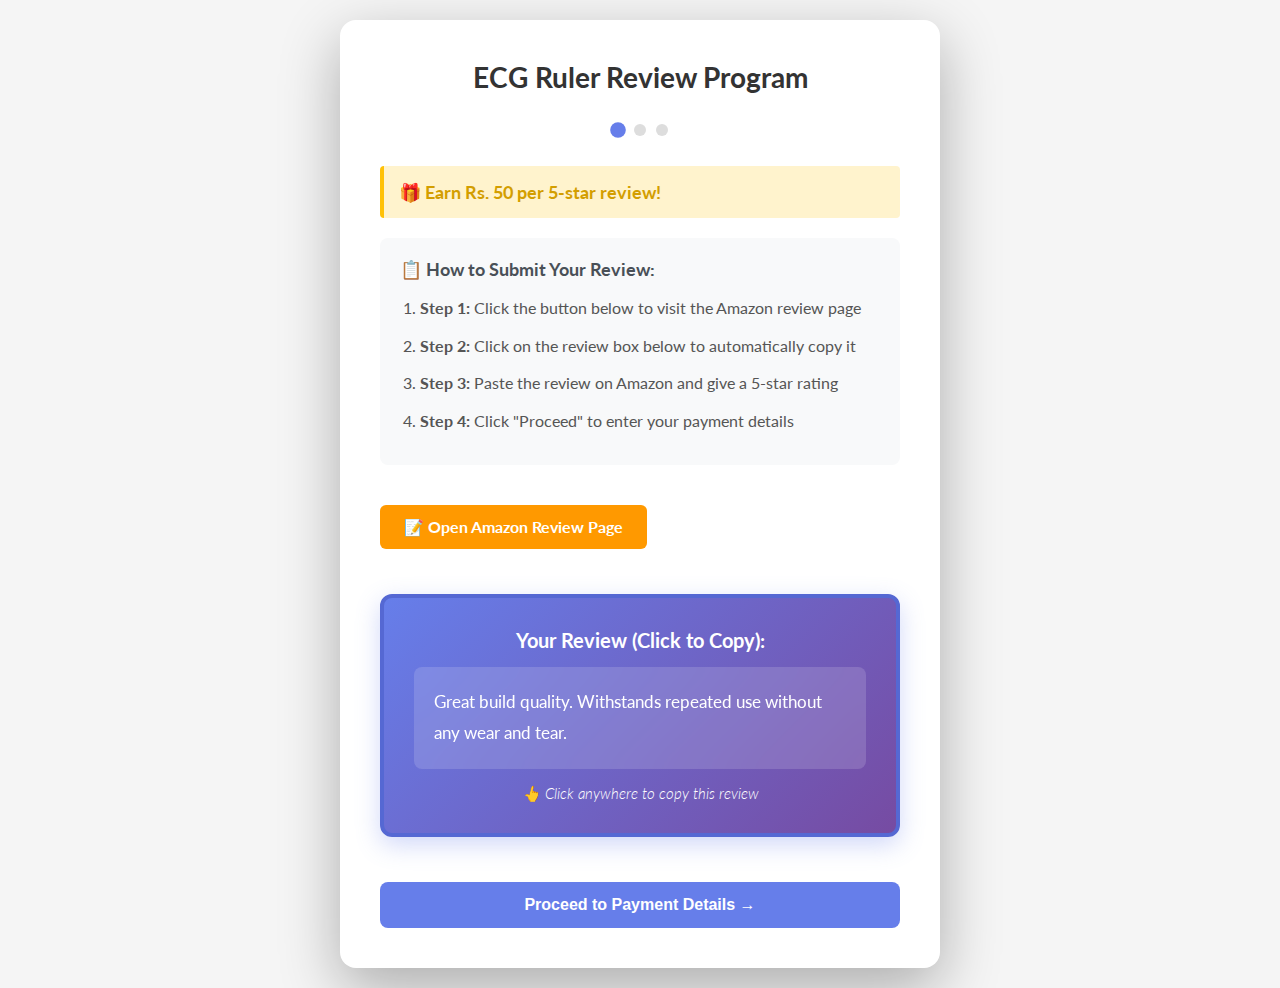
<file: review/index.html>
<!DOCTYPE html>
<html lang="en">
<head>
    <meta charset="UTF-8">
    <meta name="viewport" content="width=device-width, initial-scale=1.0">
    <title>ECG Ruler Review Program - Earn Rs. 50</title>
    <link rel="preconnect" href="https://fonts.googleapis.com">
    <link rel="preconnect" href="https://fonts.gstatic.com" crossorigin>
    <link href="https://fonts.googleapis.com/css2?family=Lato:wght@300;400;700;900&display=swap" rel="stylesheet">
    <style>
        * {
            margin: 0;
            padding: 0;
            box-sizing: border-box;
        }

        body {
            font-family: 'Lato', sans-serif;
            background: #f5f5f5;
            min-height: 100vh;
            display: flex;
            justify-content: center;
            align-items: center;
            padding: 20px;
        }

        .container {
            background: white;
            border-radius: 16px;
            box-shadow: 0 20px 60px rgba(0, 0, 0, 0.3);
            max-width: 600px;
            width: 100%;
            padding: 40px;
            animation: fadeIn 0.5s ease-in;
        }

        @keyframes fadeIn {
            from {
                opacity: 0;
                transform: translateY(20px);
            }
            to {
                opacity: 1;
                transform: translateY(0);
            }
        }

        h1 {
            color: #333;
            margin-bottom: 10px;
            font-size: 28px;
            text-align: center;
        }

        .step-indicator {
            display: flex;
            justify-content: center;
            margin: 30px 0;
            gap: 10px;
        }

        .step-dot {
            width: 12px;
            height: 12px;
            border-radius: 50%;
            background: #ddd;
            transition: all 0.3s;
        }

        .step-dot.active {
            background: #667eea;
            transform: scale(1.3);
        }

        .step {
            display: none;
        }

        .step.active {
            display: block;
            animation: fadeIn 0.5s ease-in;
        }

        .highlight-box {
            background: #fff3cd;
            border-left: 4px solid #ffc107;
            padding: 15px;
            margin: 20px 0;
            border-radius: 4px;
        }

        .highlight-box strong {
            color: #d39e00;
            font-size: 18px;
        }

        .instructions {
            background: #f8f9fa;
            padding: 20px;
            border-radius: 8px;
            margin: 20px 0;
        }

        .instructions h3 {
            color: #495057;
            margin-bottom: 15px;
            font-size: 18px;
        }

        .instructions ol {
            margin-left: 20px;
        }

        .instructions li {
            margin: 12px 0;
            color: #555;
            line-height: 1.6;
        }

        .amazon-link {
            display: inline-block;
            background: #ff9900;
            color: white;
            padding: 12px 24px;
            border-radius: 6px;
            text-decoration: none;
            margin: 20px 0;
            font-weight: bold;
            transition: background 0.3s;
        }

        .amazon-link:hover {
            background: #e88900;
        }

        .review-box {
            background: linear-gradient(135deg, #667eea 0%, #764ba2 100%);
            border: 4px solid #5568d3;
            padding: 30px;
            border-radius: 12px;
            margin: 25px 0;
            cursor: pointer;
            transition: all 0.3s;
            position: relative;
            box-shadow: 0 8px 24px rgba(102, 126, 234, 0.3);
        }

        .review-box:hover {
            box-shadow: 0 12px 32px rgba(102, 126, 234, 0.5);
            transform: translateY(-4px);
        }

        .review-box h4 {
            color: #ffffff;
            margin-bottom: 15px;
            font-size: 20px;
            font-weight: 700;
            text-align: center;
        }

        .review-text {
            color: #ffffff;
            line-height: 1.8;
            font-size: 17px;
            background: rgba(255, 255, 255, 0.15);
            padding: 20px;
            border-radius: 8px;
            backdrop-filter: blur(10px);
            font-weight: 400;
        }

        .copy-hint {
            text-align: center;
            color: #ffffff;
            font-size: 15px;
            margin-top: 15px;
            font-style: italic;
            font-weight: 300;
        }

        .copied-notification {
            position: fixed;
            top: 20px;
            right: 20px;
            background: #28a745;
            color: white;
            padding: 15px 25px;
            border-radius: 8px;
            box-shadow: 0 4px 12px rgba(0, 0, 0, 0.2);
            display: none;
            animation: slideIn 0.3s ease-out;
            z-index: 1000;
        }

        @keyframes slideIn {
            from {
                transform: translateX(400px);
                opacity: 0;
            }
            to {
                transform: translateX(0);
                opacity: 1;
            }
        }

        .form-group {
            margin: 20px 0;
        }

        .form-group label {
            display: block;
            color: #333;
            font-weight: 600;
            margin-bottom: 8px;
            font-size: 15px;
        }

        .form-group input {
            width: 100%;
            padding: 12px;
            border: 2px solid #ddd;
            border-radius: 6px;
            font-size: 15px;
            transition: border-color 0.3s;
        }

        .form-group input:focus {
            outline: none;
            border-color: #667eea;
        }

        .form-group input.error {
            border-color: #dc3545;
        }

        .error-message {
            color: #dc3545;
            font-size: 13px;
            margin-top: 5px;
            display: none;
        }

        .btn {
            width: 100%;
            padding: 14px;
            background: #667eea;
            color: white;
            border: none;
            border-radius: 8px;
            font-size: 16px;
            font-weight: bold;
            cursor: pointer;
            transition: all 0.3s;
            margin-top: 20px;
        }

        .btn:hover {
            background: #5568d3;
            transform: translateY(-2px);
            box-shadow: 0 6px 20px rgba(102, 126, 234, 0.4);
        }

        .btn:disabled {
            background: #ccc;
            cursor: not-allowed;
            transform: none;
        }

        .btn-back {
            background: #6c757d;
            margin-top: 10px;
        }

        .btn-back:hover {
            background: #5a6268;
        }

        .final-message {
            text-align: center;
            padding: 20px;
        }

        .final-message h2 {
            color: #28a745;
            margin-bottom: 20px;
            font-size: 24px;
        }

        .final-message p {
            color: #555;
            line-height: 1.8;
            font-size: 16px;
        }

        .success-icon {
            font-size: 60px;
            margin-bottom: 20px;
        }

        @media (max-width: 600px) {
            .container {
                padding: 25px;
            }

            h1 {
                font-size: 24px;
            }

            .instructions li {
                font-size: 14px;
            }

            .copied-notification {
                top: 10px;
                right: 10px;
                left: 10px;
                text-align: center;
            }
        }
    </style>
</head>
<body>
    <div class="container">
        <h1>ECG Ruler Review Program</h1>

        <!-- Step Indicator -->
        <div class="step-indicator">
            <div class="step-dot active" data-step="1"></div>
            <div class="step-dot" data-step="2"></div>
            <div class="step-dot" data-step="3"></div>
        </div>

        <!-- Step 1: Instructions and Review -->
        <div class="step active" id="step1">
            <div class="highlight-box">
                <strong>🎁 Earn Rs. 50 per 5-star review!</strong>
            </div>

            <div class="instructions">
                <h3>📋 How to Submit Your Review:</h3>
                <ol>
                    <li><strong>Step 1:</strong> Click the button below to visit the Amazon review page</li>
                    <li><strong>Step 2:</strong> Click on the review box below to automatically copy it</li>
                    <li><strong>Step 3:</strong> Paste the review on Amazon and give a 5-star rating</li>
                    <li><strong>Step 4:</strong> Click "Proceed" to enter your payment details</li>
                </ol>
            </div>

            <a href="https://www.amazon.in/review/create-review/ref=cm_cr_othr_d_wr_but_top?ie=UTF8&channel=glance-detail&asin=B0DQHH7GLT"
               target="_blank"
               class="amazon-link">
                📝 Open Amazon Review Page
            </a>

            <div class="review-box" id="reviewBox" onclick="copyReview()">
                <h4>Your Review (Click to Copy):</h4>
                <div class="review-text" id="reviewText"></div>
                <div class="copy-hint">👆 Click anywhere to copy this review</div>
            </div>

            <button class="btn" onclick="goToStep(2)">Proceed to Payment Details →</button>
        </div>

        <!-- Step 2: Form -->
        <div class="step" id="step2">
            <div class="instructions">
                <h3>💰 Enter Your Payment Details</h3>
                <p style="color: #555; margin-top: 10px;">We'll verify your review and process payment within 24-48 hours.</p>
            </div>

            <form id="reviewForm" action="https://submit-form.com/Qvg8kG7fI" method="POST">
                <div class="form-group">
                    <label for="fullName">Full Name *</label>
                    <input type="text" id="fullName" name="fullName" required>
                    <div class="error-message" id="nameError">Please enter your full name</div>
                </div>

                <div class="form-group">
                    <label for="amazonUsername">Amazon Username *</label>
                    <input type="text" id="amazonUsername" name="amazonUsername" required>
                    <div class="error-message" id="usernameError">Please enter your Amazon username</div>
                </div>

                <div class="form-group">
                    <label for="upiId">GPay/UPI ID *</label>
                    <input type="text" id="upiId" name="upiId" placeholder="yourname@paytm" required>
                    <div class="error-message" id="upiError">Please enter a valid UPI ID</div>
                </div>

                <input type="hidden" id="reviewSubmitted" name="review" value="">

                <button type="submit" class="btn" id="submitBtn">Submit & Claim Rs. 50</button>
                <button type="button" class="btn btn-back" onclick="goToStep(1)">← Go Back</button>
            </form>
        </div>

        <!-- Step 3: Confirmation -->
        <div class="step" id="step3">
            <div class="final-message">
                <div class="success-icon">✅</div>
                <h2>Review Submitted Successfully!</h2>
                <p>Thank you for your review! We will verify your submission and initiate the payment of <strong>Rs. 50</strong> to your UPI ID within <strong>24-48 hours</strong>.</p>
                <p style="margin-top: 20px; color: #666;">You will receive a confirmation once the payment is processed.</p>
            </div>
        </div>
    </div>

    <!-- Copied Notification -->
    <div class="copied-notification" id="copiedNotification">
        ✓ Review copied! Now paste it on Amazon
    </div>

    <script>
        // 30+ Genuine Reviews for ECG Ruler
        const reviews = [
            "Very helpful tool for quick ECG analysis. Fits perfectly in my ID card holder. Highly recommend for medical students.",
            "Compact and practical. The 5-step method makes ECG interpretation much easier during busy shifts.",
            "Great educational tool. Helps me teach ECG basics to my juniors efficiently. Worth every penny.",
            "Sturdy material and pocket-friendly size. Use it daily in the ER for quick reference.",
            "Simple yet effective. No need to memorize everything when this ruler is handy.",
            "Perfect for medical students preparing for exams. Makes ECG interpretation less stressful.",
            "Durable and well-designed. The structured approach saves time during patient assessments.",
            "As a resident doctor, this tool has become indispensable. Helps identify abnormalities quickly.",
            "Love the compact size. Carries easily in my wallet and always available when needed.",
            "Validated by cardiologists, and it shows. Accurate and reliable for daily clinical use.",
            "Excellent teaching aid. My students find it much easier to learn ECG with this ruler.",
            "High-quality material. Doesn't bend or break despite daily use. Great investment.",
            "The 5-step approach is brilliant. Makes complex ECG interpretation systematic and manageable.",
            "Fits in my pocket and has saved me multiple times during critical cases. Highly practical.",
            "Clear markings and easy to understand. Even beginners can follow the steps confidently.",
            "Best tool for quick axis determination and interval measurements. Use it every day.",
            "Non-toxic material is a plus. Feel safe carrying it all the time.",
            "Helps me interpret ECGs faster than before. More confident in my readings now.",
            "Perfect size for paramedics. Essential tool for pre-hospital cardiac assessment.",
            "Highly recommend for medical professionals at all levels. Simple and effective.",
            "The step-by-step guide on the ruler is very intuitive. Makes learning enjoyable.",
            "Recyclable and eco-friendly. Good product with environmental consciousness.",
            "Has improved my ECG interpretation speed significantly. Great for time-sensitive situations.",
            "Affordable and useful. Better than expensive apps or books for quick reference.",
            "My entire team uses this now. Standard tool in our emergency department.",
            "Lightweight and portable. Never leave home without it during clinical rotations.",
            "Helps identify ST elevation MIs quickly. Could be life-saving in critical scenarios.",
            "Great build quality. Withstands repeated use without any wear and tear.",
            "Makes ECG learning less intimidating for new students. Highly effective teaching tool.",
            "Convenient reference during night shifts when I need quick confirmation. Very reliable.",
            "Well thought out design. Every measurement scale is placed perfectly for ease of use.",
            "Helped me pass my cardiology exam with better understanding. Thank you for this tool.",
            "Use it to double-check my interpretations. Gives me confidence in clinical decisions.",
            "Highly portable and always accessible. Much better than carrying bulky reference books.",
            "The patent-pending method is genuinely helpful. Makes systematic analysis second nature.",
            "Recommended by my senior, and now I recommend it to everyone. Truly useful product."
        ];

        let selectedReview = "";

        // Initialize - select random review
        function init() {
            const randomIndex = Math.floor(Math.random() * reviews.length);
            selectedReview = reviews[randomIndex];
            document.getElementById('reviewText').textContent = selectedReview;
            document.getElementById('reviewSubmitted').value = selectedReview;
        }

        // Copy review to clipboard
        function copyReview() {
            const reviewText = document.getElementById('reviewText').textContent;

            navigator.clipboard.writeText(reviewText).then(function() {
                // Show notification
                const notification = document.getElementById('copiedNotification');
                notification.style.display = 'block';

                setTimeout(function() {
                    notification.style.display = 'none';
                }, 3000);
            }).catch(function(err) {
                // Fallback for older browsers
                const textArea = document.createElement('textarea');
                textArea.value = reviewText;
                textArea.style.position = 'fixed';
                textArea.style.left = '-999999px';
                document.body.appendChild(textArea);
                textArea.select();

                try {
                    document.execCommand('copy');
                    const notification = document.getElementById('copiedNotification');
                    notification.style.display = 'block';
                    setTimeout(function() {
                        notification.style.display = 'none';
                    }, 3000);
                } catch (err) {
                    alert('Please manually copy the review text');
                }

                document.body.removeChild(textArea);
            });
        }

        // Navigate between steps
        function goToStep(stepNumber) {
            // Hide all steps
            const steps = document.querySelectorAll('.step');
            steps.forEach(step => step.classList.remove('active'));

            // Show current step
            document.getElementById('step' + stepNumber).classList.add('active');

            // Update step indicator
            const dots = document.querySelectorAll('.step-dot');
            dots.forEach((dot, index) => {
                if (index < stepNumber) {
                    dot.classList.add('active');
                } else {
                    dot.classList.remove('active');
                }
            });

            // Scroll to top
            window.scrollTo({ top: 0, behavior: 'smooth' });
        }

        // Form validation and submission
        document.getElementById('reviewForm').addEventListener('submit', function(e) {
            e.preventDefault();

            const fullName = document.getElementById('fullName').value.trim();
            const amazonUsername = document.getElementById('amazonUsername').value.trim();
            const upiId = document.getElementById('upiId').value.trim();

            let isValid = true;

            // Validate full name
            if (fullName === '') {
                document.getElementById('nameError').style.display = 'block';
                document.getElementById('fullName').classList.add('error');
                isValid = false;
            } else {
                document.getElementById('nameError').style.display = 'none';
                document.getElementById('fullName').classList.remove('error');
            }

            // Validate Amazon username
            if (amazonUsername === '') {
                document.getElementById('usernameError').style.display = 'block';
                document.getElementById('amazonUsername').classList.add('error');
                isValid = false;
            } else {
                document.getElementById('usernameError').style.display = 'none';
                document.getElementById('amazonUsername').classList.remove('error');
            }

            // Validate UPI ID (basic validation)
            const upiPattern = /^[\w.-]+@[\w.-]+$/;
            if (upiId === '' || !upiPattern.test(upiId)) {
                document.getElementById('upiError').style.display = 'block';
                document.getElementById('upiId').classList.add('error');
                isValid = false;
            } else {
                document.getElementById('upiError').style.display = 'none';
                document.getElementById('upiId').classList.remove('error');
            }

            if (isValid) {
                // Disable submit button
                const submitBtn = document.getElementById('submitBtn');
                submitBtn.disabled = true;
                submitBtn.textContent = 'Submitting...';

                // Submit form data to Formspark
                const formData = new FormData(this);

                fetch('https://submit-form.com/Qvg8kG7fI', {
                    method: 'POST',
                    body: formData,
                })
                .then(response => {
                    if (response.ok) {
                        goToStep(3);
                    } else {
                        throw new Error('Submission failed');
                    }
                })
                .catch(error => {
                    alert('There was an error submitting your form. Please try again.');
                    submitBtn.disabled = false;
                    submitBtn.textContent = 'Submit & Claim Rs. 50';
                });
            }
        });

        // Initialize on page load
        init();
    </script>
</body>
</html>
</file>
